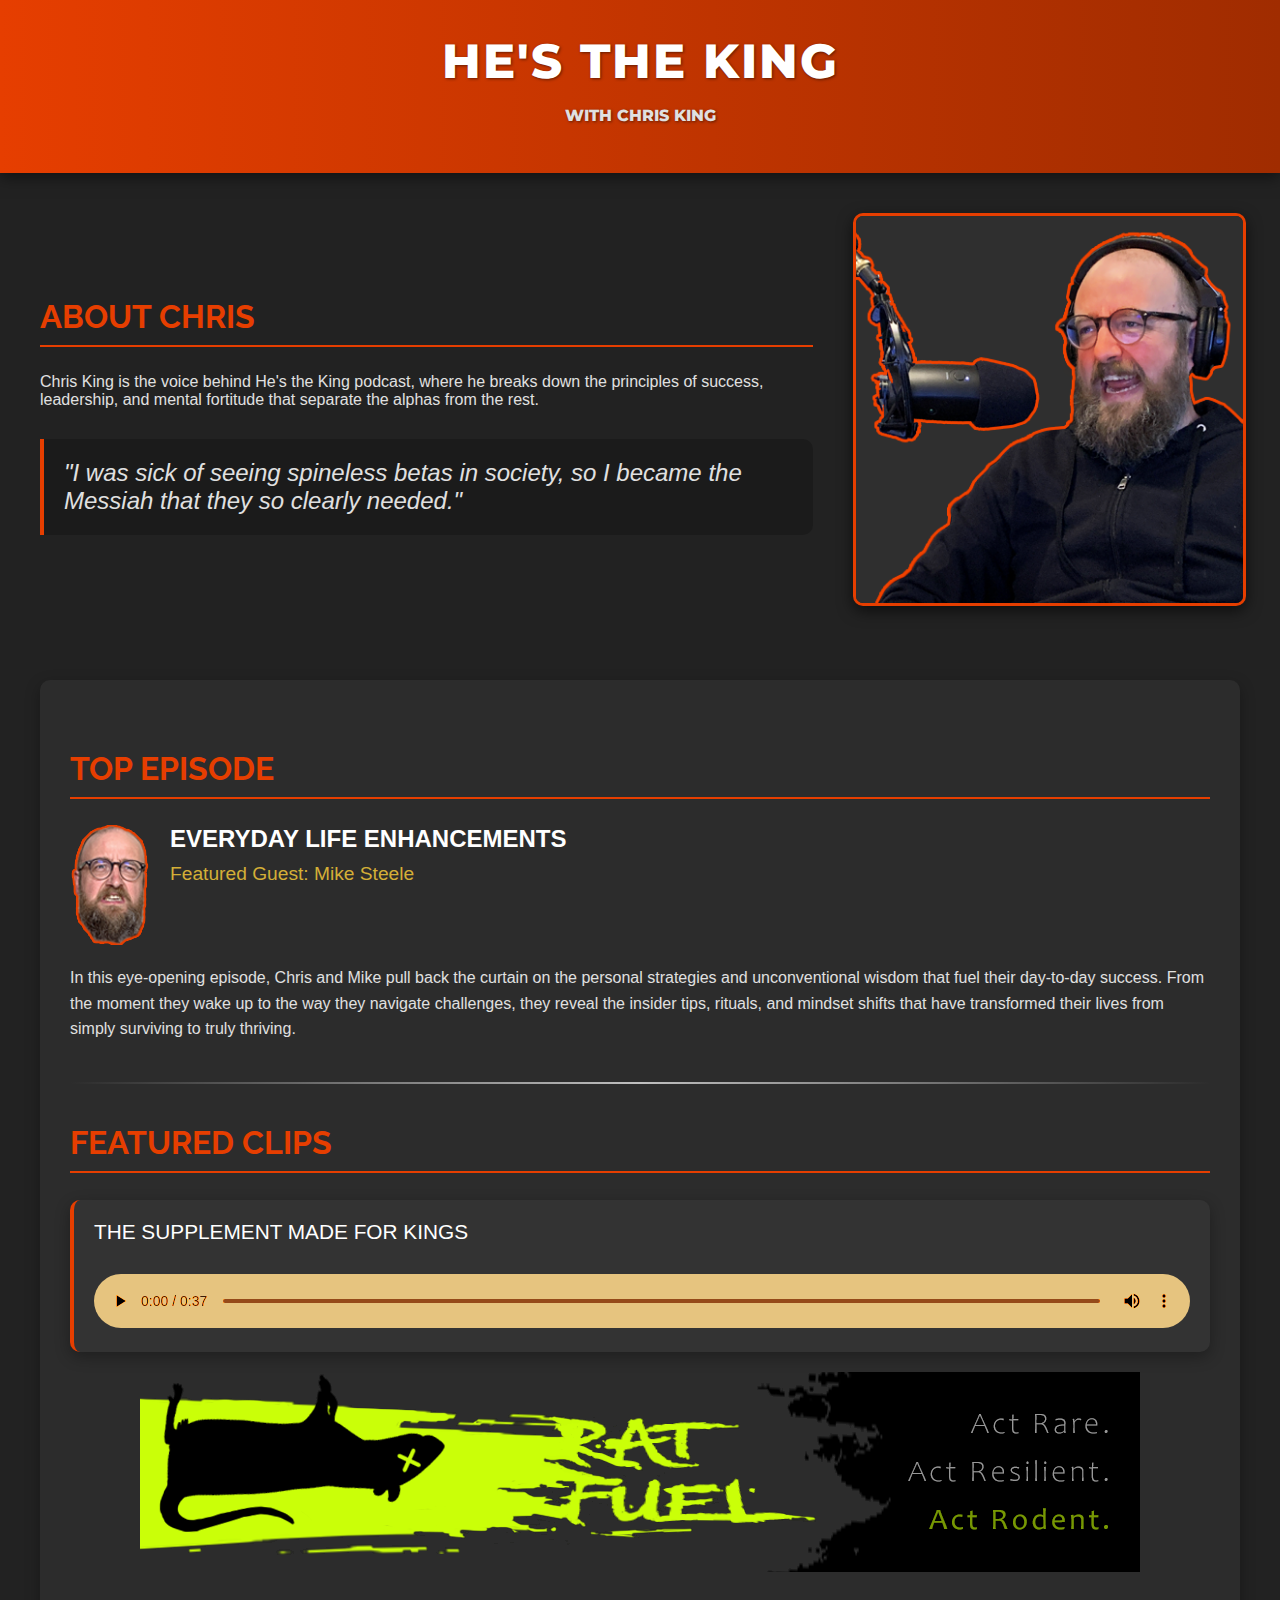
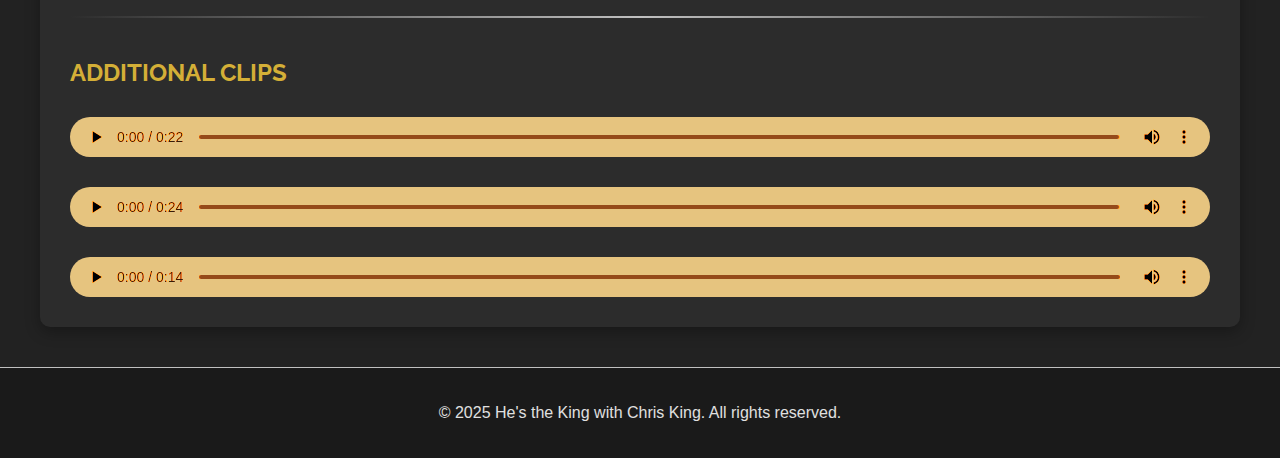
<file: chris/king.html>
<!DOCTYPE html>
<html lang="en">
<head>
    <meta charset="UTF-8">
    <meta name="viewport" content="width=device-width, initial-scale=1.0">
    <title>Chris King - He's the King Podcast</title>
    <style>
        @import url('https://fonts.googleapis.com/css2?family=Montserrat:wght@800&family=Raleway:wght@700&display=swap');
        
        body {
            font-family: 'Roboto', sans-serif;
            margin: 0;
            padding: 0;
            background-color: #222222;
            color: #e0e0e0;
        }
        
        .header {
            background: linear-gradient(to right, #e63e00, #a02c00);
            padding: 2rem 0;
            text-align: center;
            box-shadow: 0 4px 15px rgba(0, 0, 0, 0.5);
        }
        
        .header h1, .header p {
            font-family: 'Montserrat', sans-serif;
            font-weight: 800;
            text-transform: uppercase;
            text-shadow: 1px 1px 3px rgba(0, 0, 0, 0.5);
        }
        
        .container {
            max-width: 1200px;
            margin: 0 auto;
            padding: 0 20px;
        }
        
        .hero {
            display: flex;
            flex-direction: row;
            align-items: center;
            gap: 40px;
            padding: 40px 0;
        }
        
        .hero-image {
            flex: 1;
            text-align: center;
        }
        
        .hero-image img {
            border-radius: 10px;
            border: 3px solid #e63e00;
            box-shadow: 0 5px 15px rgba(0, 0, 0, 0.6);
            max-width: 100%;
        }
        
        .hero-content {
            flex: 2;
        }
        
        .quote {
            font-size: 1.5rem;
            font-style: italic;
            position: relative;
            padding: 20px;
            background-color: rgba(0, 0, 0, 0.2);
            border-left: 4px solid #e63e00;
            margin: 30px 0;
            border-radius: 0 10px 10px 0;
        }
        
        h1 {
            font-size: 3rem;
            margin: 0;
            color: #ffffff;
            letter-spacing: 2px;
        }
        
        h2 {
            font-family: 'Raleway', sans-serif;
            font-size: 2rem;
            font-weight: 700;
            color: #e63e00;
            border-bottom: 2px solid #e63e00;
            padding-bottom: 10px;
            margin-top: 40px;
            text-transform: uppercase;
        }
        
        h3 {
            font-family: 'Raleway', sans-serif;
            font-size: 1.5rem;
            font-weight: 700;
            color: #d4af37; /* Gold accent */
            margin-top: 30px;
            margin-bottom: 15px;
        }
        
        .content-container {
            background-color: #2c2c2c;
            border-radius: 10px;
            padding: 30px;
            margin: 30px 0;
            box-shadow: 0 5px 15px rgba(0, 0, 0, 0.3);
        }
        
        .section-divider {
            height: 2px;
            background: linear-gradient(to right, transparent, #c0c0c0, transparent); /* Silver accent */
            margin: 40px 0;
        }
        
        .episode-header {
            display: flex;
            align-items: flex-start;
            gap: 20px;
            margin-bottom: 20px;
        }
        
        .episode-image {
            width: 80px;
            height: 120px;
            /* border-radius: 8px;
            border: 3px solid #e63e00; */
            object-fit: cover;
        }
        
        .episode-info {
            flex: 1;
        }
        
        .episode-title {
            font-size: 1.5rem;
            font-weight: bold;
            color: #fff;
            margin-bottom: 10px;
        }
        
        .episode-guest {
            font-size: 1.2rem;
            color: #d4af37; /* Gold accent */
            margin-bottom: 20px;
        }
        
        .episode-premise {
            margin-top: 10px;
            line-height: 1.6;
        }
        
        .featured-clip {
            background-color: #333333;
            border-radius: 10px;
            padding: 20px;
            margin-bottom: 10px;
            box-shadow: 0 5px 15px rgba(0, 0, 0, 0.3);
            border-left: 4px solid #e63e00;
        }
        
        .clip-title {
            font-size: 1.3rem;
            margin-bottom: 15px;
            color: #fff;
        }
        
        .additional-clips {
            background-color: #333333;
            border-radius: 10px;
            padding: 20px;
            margin-top: 30px;
            box-shadow: 0 5px 15px rgba(0, 0, 0, 0.3);
        }
        
        .small-audio-group {
            display: flex;
            flex-direction: column;
            gap: 15px;
        }
        
        .small-audio {
            height: 40px;
            filter: sepia(100%) saturate(400%) brightness(0.8) hue-rotate(340deg);
        }
        
        audio {
            width: 100%;
            margin-top: 15px;
            filter: sepia(100%) saturate(400%) brightness(0.8) hue-rotate(340deg);
        }
        
        .sponsor-banner {
            margin: 20px 0;
            text-align: center;
        }
        
        .sponsor-banner img {
            max-width: 100%;
            /*border-radius: 8px;*/
            /*box-shadow: 0 4px 10px rgba(0, 0, 0, 0.3);*/
        }
        
        footer {
            background-color: #1a1a1a;
            text-align: center;
            padding: 20px;
            margin-top: 40px;
            border-top: 1px solid #c0c0c0; /* Silver accent */
        }
        
        @media (max-width: 768px) {
            .hero {
                flex-direction: column;
            }
            
            .episode-header {
                flex-direction: column;
                align-items: center;
            }
            
            .episode-image {
                margin-bottom: 15px;
            }
        }
    </style>
</head>
<body>
    <div class="header">
        <div class="container">
            <h1>HE'S THE KING</h1>
            <p>WITH CHRIS KING</p>
        </div>
    </div>
    
    <div class="container">
        <section class="hero">
            <div class="hero-content">
                <h2>ABOUT CHRIS</h2>
                <p>Chris King is the voice behind He's the King podcast, where he breaks down the principles of success, leadership, and mental fortitude that separate the alphas from the rest.</p>
                <div class="quote">
                    "I was sick of seeing spineless betas in society, so I became the Messiah that they so clearly needed."
                </div>
            </div>
            <div class="hero-image">
                <img src="chrisking2.png" alt="Chris King" />
            </div>
        </section>
        
        <section class="content-container">
            <h2>TOP EPISODE</h2>
            <div class="episode-header">
                <img src="chrislogo4.png" alt="Episode Thumbnail" class="episode-image" />
                <div class="episode-info">
                    <div class="episode-title">EVERYDAY LIFE ENHANCEMENTS</div>
                    <div class="episode-guest">Featured Guest: Mike Steele</div>
                </div>
            </div>
            <div class="episode-premise">
                In this eye-opening episode, Chris and Mike pull back the curtain on the personal strategies and unconventional wisdom that fuel their day-to-day success. From the moment they wake up to the way they navigate challenges, they reveal the insider tips, rituals, and mindset shifts that have transformed their lives from simply surviving to truly thriving.
            </div>
            
            <div class="section-divider"></div>
            
            <h2>FEATURED CLIPS</h2>
            <div class="featured-clip">
                <div class="clip-title">THE SUPPLEMENT MADE FOR KINGS</div>
                <audio controls>
                    <source src="RatFuel.mp3" type="audio/mpeg">
                    Your browser does not support the audio element.
                </audio>
            </div>
            
            <div class="sponsor-banner">
                <img src="ratbanner3.png" alt="Sponsored by Rat Fuel - Unleash Your Inner Beast" />
            </div>
            
            <div class="section-divider"></div>
            
            <h3>ADDITIONAL CLIPS</h3>
            <div class="small-audio-group">
                <audio controls class="small-audio">
                    <source src="BonusClip1.mp3" type="audio/mpeg">
                    Your browser does not support the audio element.
                </audio>
                
                <audio controls class="small-audio">
                    <source src="BonusClip2.mp3" type="audio/mpeg">
                    Your browser does not support the audio element.
                </audio>
                
                <audio controls class="small-audio">
                    <source src="BonusClip3.mp3" type="audio/mpeg">
                    Your browser does not support the audio element.
                </audio>
            </div>
        </section>
    </div>
    
    <footer>
        <p>© 2025 He's the King with Chris King. All rights reserved.</p>
    </footer>
</body>
</html>
</file>
